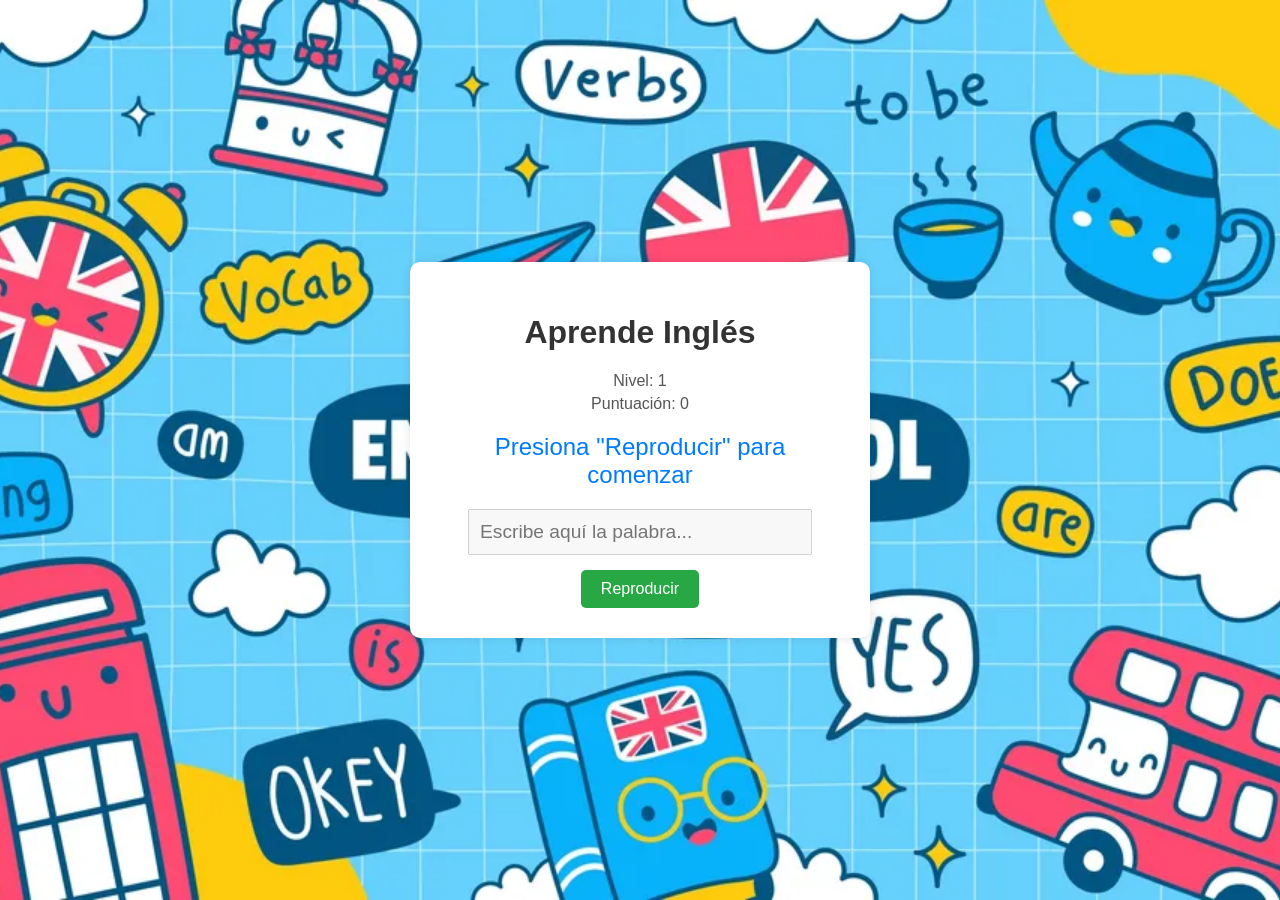
<file: game/game.html>
<!DOCTYPE html>
<html lang="en">
<head>
    <meta charset="UTF-8">
    <meta name="viewport" content="width=device-width, initial-scale=1.0">
    <title>Aprende Inglés</title>
    <style>
        body {
            font-family: Arial, sans-serif;
            background-image: url('interfa.jpg');
            display: flex;
            justify-content: center;
            align-items: center;
            height: 100vh;
            margin: 0;
            background-size: cover;
            background-position: center;
            background-repeat: no-repeat;
        }
        .game-container {
            text-align: center;
            background-color: #ffffff;
            padding: 30px;
            border-radius: 10px;
            box-shadow: 0px 0px 10px rgba(0, 0, 0, 0.1);
            width: 80%;
            max-width: 400px;
        }
        h1 {
            font-size: 2em;
            color: #333;
        }
        #word-display {
            font-size: 1.5em;
            margin: 20px 0;
            color: #007bff;
        }
        #score, #level {
            font-size: 1em;
            color: #555;
            margin: 5px;
        }
        #user-input {
            padding: 10px;
            font-size: 1.2em;
            width: 80%;
            margin-bottom: 15px;
        }
        button {
            padding: 10px 20px;
            font-size: 1em;
            color: #fff;
            background-color: #28a745;
            border: none;
            border-radius: 5px;
            cursor: pointer;
        }
        button:disabled {
            background-color: #ccc;
        }
        #next-level-button {
            display: none;
            margin-top: 15px;
            background-color: #007bff;
        }
    </style>
</head>
<body>

<div class="game-container">
    <h1>Aprende Inglés</h1>
    <div id="level">Nivel: 1</div>
    <div id="score">Puntuación: 0</div>
    <div id="word-display">Presiona "Reproducir" para comenzar</div>
    <input type="text" id="user-input" placeholder="Escribe aquí la palabra..." disabled>
    <button id="play-button">Reproducir</button>
    <button id="next-level-button">Siguiente Nivel</button>
</div>

<script>
    const words = {
        1: ["my house is larger than hers"],
        2: ["this box is smaller than the one l lost"],
        3: ["your dog runs faster than jims dog"]
    };

    let score = 0;
    let level = 1;
    let currentWord = "";
    const maxLevel = 3;

    const scoreDisplay = document.getElementById('score');
    const levelDisplay = document.getElementById('level');
    const wordDisplay = document.getElementById('word-display');
    const userInput = document.getElementById('user-input');
    const playButton = document.getElementById('play-button');
    const nextLevelButton = document.getElementById('next-level-button');

    // Función para actualizar puntuación y nivel
    function updateScoreAndLevel() {
        scoreDisplay.textContent = `Puntuación: ${score}`;
        levelDisplay.textContent = `Nivel: ${level}`;
    }

    // Función para obtener una palabra aleatoria
    function getRandomWord() {
        const wordList = words[level] || words[1];
        return wordList[Math.floor(Math.random() * wordList.length)];
    }

    // Función para reproducir el audio de la palabra
    function playAudio(word) {
        const utterance = new SpeechSynthesisUtterance(word);
        utterance.lang = 'en-US';
        speechSynthesis.speak(utterance);
    }

    // Iniciar nueva ronda
    function startNewRound() {
        currentWord = getRandomWord();
        wordDisplay.textContent = "Escucha la palabra y escríbela...";
        userInput.value = "";
        userInput.disabled = false;
        userInput.focus();
    }

    // Manejar evento de reproducción
    playButton.addEventListener('click', () => {
        if (currentWord) {
            playAudio(currentWord);
        } else {
            startNewRound();
            playAudio(currentWord);
        }
    });

    // Manejar entrada del usuario
    userInput.addEventListener('keypress', (e) => {
        if (e.key === 'Enter') {
            if (userInput.value.toLowerCase() === currentWord) {
                score += 10;
                updateScoreAndLevel();
                wordDisplay.textContent = "¡Correcto!";
                userInput.disabled = true;
                if (level === maxLevel) {
                    wordDisplay.textContent = `Juego terminado. Puntuación final: ${score}`;
                    playButton.disabled = true;
                    nextLevelButton.textContent = "Reiniciar";
                    location.href = "nivel3.html";
                    nextLevelButton.style.display = "inline-block";
                } else {
                    nextLevelButton.style.display = "inline-block";
                }
            } else {
                wordDisplay.textContent = "Intenta de nuevo.";
                userInput.value = "";
            }
        }
    });

    // Avanzar al siguiente nivel o reiniciar
    nextLevelButton.addEventListener('click', () => {
        if (level === maxLevel) {
            level = 1;
            score = 0;
            playButton.disabled = false;
            nextLevelButton.style.display = "none";
            updateScoreAndLevel();
        } else {
            level += 1;
            updateScoreAndLevel();
            nextLevelButton.style.display = "none";
            startNewRound();
            playAudio(currentWord);
        }
    });

    // Inicializar puntuación y nivel
    updateScoreAndLevel();
</script>

</body>
</html>
</file>
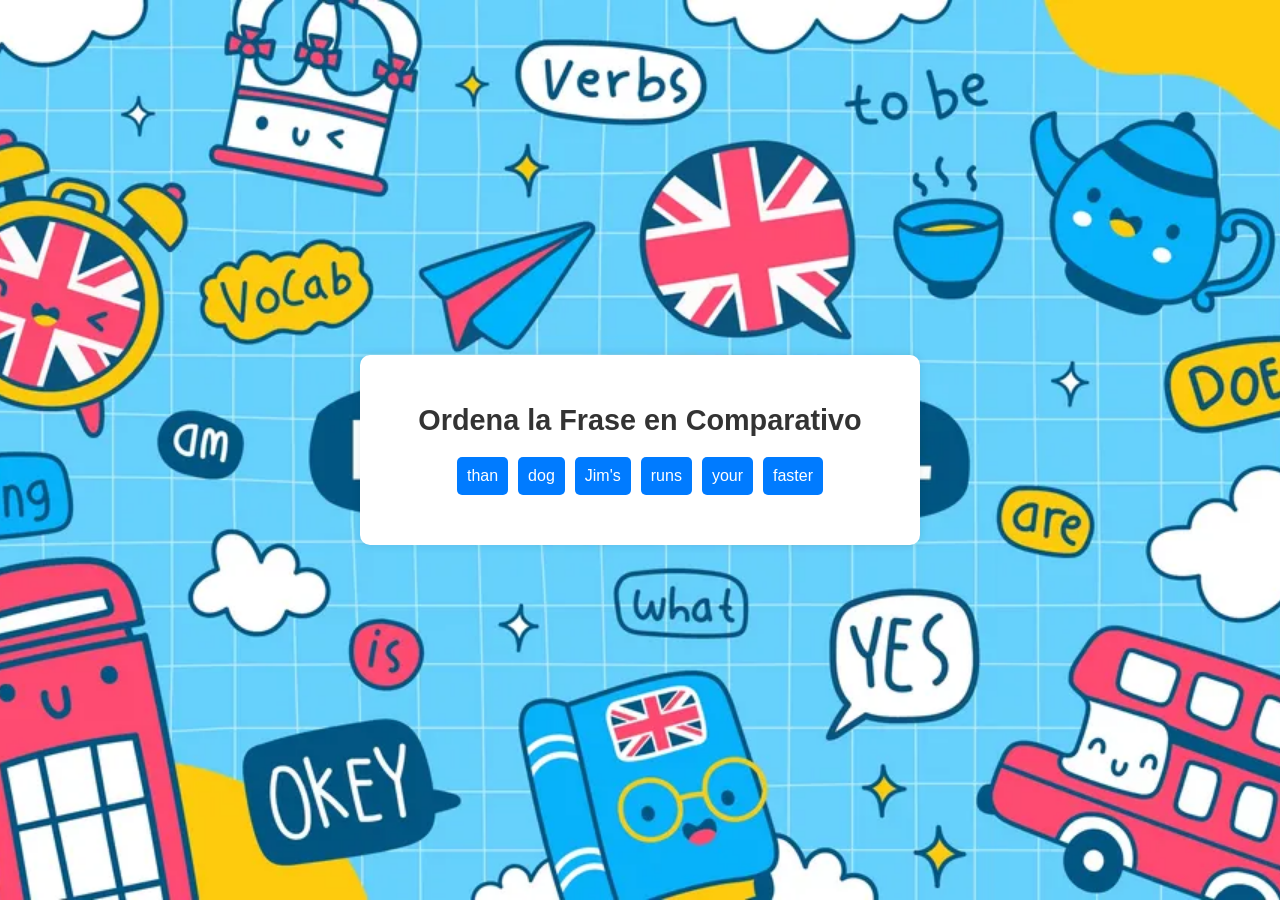
<file: game/nivel3.html>
<!DOCTYPE html>
<html lang="en">
<head>
    <meta charset="UTF-8">
    <meta name="viewport" content="width=device-width, initial-scale=1.0">
    <title>Ordena Frases en Comparativo</title>
    <style>
        body {
            font-family: Arial, sans-serif;
            display: flex;
            justify-content: center;
            align-items: center;
            height: 100vh;
            margin: 0;
            background-image: url(interfa.jpg);
            background-size:cover;
    background-position: center;
    background-repeat: no-repeat;
        }
        .game-container {
            text-align: center;
            background-color: #ffffff;
            padding: 30px;
            border-radius: 10px;
            box-shadow: 0px 0px 10px rgba(0, 0, 0, 0.1);
            max-width: 500px;
            width: 100%;
        }
        h1 {
            font-size: 1.8em;
            color: #333;
            margin-bottom: 20px;
        }
        #scrambled-sentence {
            margin: 20px 0;
            display: flex;
            gap: 10px;
            flex-wrap: wrap;
            justify-content: center;
        }
        .word {
            padding: 10px;
            background-color: #007bff;
            color: #fff;
            border-radius: 5px;
            cursor: pointer;
            user-select: none;
        }
        #success-message {
            color: #28a745;
            font-weight: bold;
            margin-top: 15px;
        }
        #next-button {
            padding: 10px 20px;
            background-color: #28a745;
            color: #fff;
            border: none;
            border-radius: 5px;
            cursor: pointer;
            display: none;
        }
    </style>
</head>
<body>

<div class="game-container">
    <h1>Ordena la Frase en Comparativo</h1>
    <div id="scrambled-sentence"></div>
    <div id="success-message"></div>
    <button id="next-button">Siguiente Frase</button>
</div>

<script>
    const sentences = [
        { scrambled: ["than", "dog", "Jim's", "runs", "your", "faster"], correct: "your dog runs faster than Jim's" },
        { scrambled: ["is", "this", "than", "box", "smaller", "the", "one", "I", "lost"], correct: "this box is smaller than the one I lost" },
        { scrambled: ["larger", "house", "is", "my", "than", "hers"], correct: "my house is larger than hers" }
    ];

    let currentSentenceIndex = 0;

    const scrambledSentenceContainer = document.getElementById('scrambled-sentence');
    const successMessage = document.getElementById('success-message');
    const nextButton = document.getElementById('next-button');

    function loadSentence() {
        // Limpiar mensajes y ocultar botón de "Siguiente"
        scrambledSentenceContainer.innerHTML = "";
        successMessage.textContent = "";
        nextButton.style.display = "none";

        // Obtener la oración desordenada
        const sentence = sentences[currentSentenceIndex];
        sentence.scrambled.forEach(word => {
            const wordElement = document.createElement('div');
            wordElement.textContent = word;
            wordElement.classList.add('word');
            wordElement.draggable = true;
            wordElement.addEventListener('dragstart', handleDragStart);
            wordElement.addEventListener('dragover', handleDragOver);
            wordElement.addEventListener('drop', handleDrop);
            scrambledSentenceContainer.appendChild(wordElement);
        });
    }

    let draggedWord;

    function handleDragStart(event) {
        draggedWord = event.target;
        event.dataTransfer.effectAllowed = 'move';
    }

    function handleDragOver(event) {
        event.preventDefault();
        event.dataTransfer.dropEffect = 'move';
    }

    function handleDrop(event) {
        event.preventDefault();
        if (event.target.classList.contains('word')) {
            const currentParent = draggedWord.parentNode;
            const targetParent = event.target.parentNode;
            const draggedIndex = Array.from(currentParent.children).indexOf(draggedWord);
            const targetIndex = Array.from(targetParent.children).indexOf(event.target);
            
            if (draggedIndex < targetIndex) {
                targetParent.insertBefore(draggedWord, event.target.nextSibling);
            } else {
                targetParent.insertBefore(draggedWord, event.target);
            }

            checkSentenceOrder();
        }
    }

    function checkSentenceOrder() {
        const orderedSentence = Array.from(scrambledSentenceContainer.children).map(word => word.textContent).join(" ");
        if (orderedSentence === sentences[currentSentenceIndex].correct) {
            successMessage.textContent = "¡Correcto!";
            nextButton.style.display = "inline-block";
        }
    }

    nextButton.addEventListener('click', () => {
        currentSentenceIndex++;
        if (currentSentenceIndex < sentences.length) {
            loadSentence();
        } else {
            successMessage.textContent = "¡Felicidades, has completado todas las frases!";
            nextButton.style.display = "none";
        }
    });

    loadSentence();
</script>

</body>
</html>
</file>
